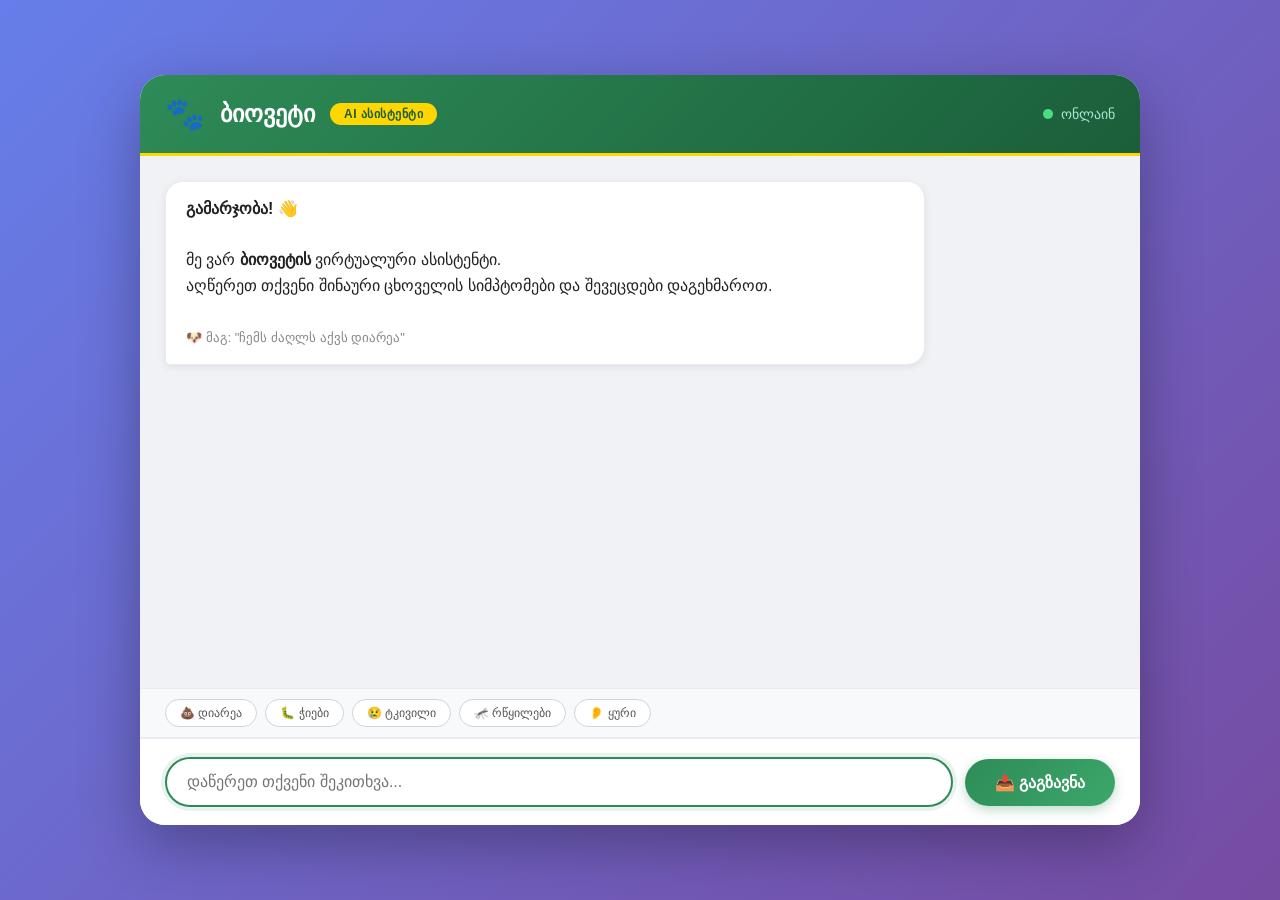
<file: AI/templates/Ai.html>
<!DOCTYPE html>
<html lang="ka">
<head>
<meta charset="UTF-8">
<meta name="viewport" content="width=device-width, initial-scale=1.0">
<title>ბიოვეტი - Vet AI Assistant</title>

<style>
*{
    margin:0;
    padding:0;
    box-sizing:border-box;
    font-family:'Segoe UI', Tahoma, Geneva, Verdana, sans-serif;
}

body{
    background: linear-gradient(135deg, #667eea 0%, #764ba2 100%);
    height:100vh;
    display:flex;
    justify-content:center;
    align-items:center;
    padding:20px;
}

.chat-container{
    width:1000px;
    height:750px;
    background:white;
    border-radius:25px;
    overflow:hidden;
    box-shadow:0 20px 60px rgba(0,0,0,0.3);
    display:flex;
    flex-direction:column;
}

.chat-header{
    background: linear-gradient(135deg, #2E8B57 0%, #1a5e3a 100%);
    color:white;
    padding:20px 25px;
    display:flex;
    align-items:center;
    justify-content:space-between;
    border-bottom:3px solid #ffd700;
}

.chat-header-left {
    display:flex;
    align-items:center;
    gap:15px;
}

.chat-header-left h1 {
    font-size:24px;
    font-weight:bold;
}

.chat-header-left .logo {
    font-size:32px;
}

.badge {
    background: #ffd700;
    color: #1a5e3a;
    font-size:12px;
    padding:4px 14px;
    border-radius:20px;
    font-weight:bold;
    letter-spacing:0.5px;
}

.status {
    display:flex;
    align-items:center;
    gap:8px;
    font-size:14px;
    color: #a8e6cf;
}

.status-dot {
    width:10px;
    height:10px;
    background:#4ade80;
    border-radius:50%;
    animation: pulse 2s infinite;
}

@keyframes pulse {
    0% { opacity:1; }
    50% { opacity:0.3; }
    100% { opacity:1; }
}

.chat-messages{
    flex:1;
    padding:25px;
    overflow-y:auto;
    background: #f0f2f5;
}

.chat-messages::-webkit-scrollbar {
    width:6px;
}

.chat-messages::-webkit-scrollbar-track {
    background: #f0f2f5;
}

.chat-messages::-webkit-scrollbar-thumb {
    background: #2E8B57;
    border-radius:10px;
}

.message{
    max-width:80%;
    padding:14px 20px;
    border-radius:18px;
    margin-bottom:15px;
    word-wrap:break-word;
    animation: slideIn 0.4s ease;
    line-height:1.6;
}

@keyframes slideIn {
    from { 
        opacity: 0; 
        transform: translateY(15px) scale(0.95);
    }
    to { 
        opacity: 1; 
        transform: translateY(0) scale(1);
    }
}

.user{
    background: linear-gradient(135deg, #2E8B57 0%, #3ca86b 100%);
    color:white;
    margin-left:auto;
    border-bottom-right-radius: 5px;
    box-shadow: 0 2px 8px rgba(46, 139, 87, 0.3);
}

.bot{
    background: white;
    color:#222;
    border-bottom-left-radius: 5px;
    box-shadow: 0 2px 8px rgba(0,0,0,0.08);
    border:1px solid #e8ecf0;
}

.bot .product-tag {
    display: inline-block;
    background: #2E8B57;
    color: white;
    padding: 3px 12px;
    border-radius:15px;
    font-size:11px;
    margin-top:8px;
    font-weight:bold;
}

.typing-indicator {
    display: none;
    padding:14px 20px;
    background: white;
    border-radius:18px;
    max-width:80%;
    margin-bottom:15px;
    border:1px solid #e8ecf0;
    box-shadow: 0 2px 8px rgba(0,0,0,0.08);
}

.typing-indicator span {
    display: inline-block;
    width:10px;
    height:10px;
    background: #2E8B57;
    border-radius:50%;
    margin:0 3px;
    animation: typing 1.4s infinite both;
}

.typing-indicator span:nth-child(2) { animation-delay: 0.2s; }
.typing-indicator span:nth-child(3) { animation-delay: 0.4s; }

@keyframes typing {
    0%, 80%, 100% { transform: scale(0.5); opacity:0.4; }
    40% { transform: scale(1); opacity:1; }
}

.chat-input{
    display:flex;
    padding:18px 25px;
    border-top:2px solid #e8ecf0;
    background: white;
    gap:12px;
    align-items:center;
}

.chat-input input{
    flex:1;
    padding:14px 20px;
    border:2px solid #e0e4e8;
    border-radius:25px;
    outline:none;
    font-size:16px;
    transition: all 0.3s;
    background: #f8f9fa;
}

.chat-input input:focus {
    border-color: #2E8B57;
    background: white;
    box-shadow: 0 0 0 4px rgba(46, 139, 87, 0.1);
}

.chat-input input:disabled {
    opacity: 0.6;
    cursor: not-allowed;
}

.chat-input button{
    padding:14px 30px;
    border:none;
    border-radius:25px;
    background: linear-gradient(135deg, #2E8B57 0%, #3ca86b 100%);
    color:white;
    cursor:pointer;
    font-size:16px;
    font-weight:bold;
    transition: all 0.3s;
    box-shadow: 0 4px 12px rgba(46, 139, 87, 0.3);
    white-space:nowrap;
}

.chat-input button:hover{
    transform: translateY(-2px);
    box-shadow: 0 6px 20px rgba(46, 139, 87, 0.4);
}

.chat-input button:active {
    transform: translateY(0px);
}

.chat-input button:disabled {
    opacity: 0.6;
    cursor: not-allowed;
    transform: none;
}

.quick-actions {
    display:flex;
    gap:8px;
    padding:10px 25px;
    background: #f8f9fa;
    border-top:1px solid #e8ecf0;
    flex-wrap:wrap;
}

.quick-btn {
    padding:6px 14px;
    border:1px solid #d0d5dc;
    border-radius:20px;
    background: white;
    color: #555;
    font-size:12px;
    cursor:pointer;
    transition: all 0.3s;
}

.quick-btn:hover {
    border-color: #2E8B57;
    background: #f0f7f4;
    color: #2E8B57;
}

@media (max-width: 768px) {
    .chat-container {
        height:100vh;
        width:100%;
        border-radius:0;
    }
    
    .message {
        max-width:90%;
    }
    
    .chat-header-left h1 {
        font-size:18px;
    }
    
    .badge {
        font-size:10px;
        padding:2px 10px;
    }
}
</style>
</head>
<body>

<div class="chat-container">

    <div class="chat-header">
        <div class="chat-header-left">
            <span class="logo">🐾</span>
            <h1>ბიოვეტი</h1>
            <span class="badge">AI ასისტენტი</span>
        </div>
        <div class="status">
            <span class="status-dot"></span>
            <span>ონლაინ</span>
        </div>
    </div>

    <div class="chat-messages" id="chat">
        <div class="message bot">
            <strong>გამარჯობა! 👋</strong><br><br>
            მე ვარ <strong>ბიოვეტის</strong> ვირტუალური ასისტენტი.<br>
            აღწერეთ თქვენი შინაური ცხოველის სიმპტომები და შევეცდები დაგეხმაროთ.<br><br>
            <span style="font-size:13px; color:#888;">🐶 მაგ: "ჩემს ძაღლს აქვს დიარეა"</span>
        </div>
    </div>

    <div class="typing-indicator" id="typing">
        <span></span>
        <span></span>
        <span></span>
    </div>

    <div class="quick-actions">
        <button class="quick-btn" onclick="quickMessage('ძაღლს აქვს დიარეა')">💩 დიარეა</button>
        <button class="quick-btn" onclick="quickMessage('კატას აქვს ჭიები')">🐛 ჭიები</button>
        <button class="quick-btn" onclick="quickMessage('ძაღლს ტკივილი აქვს')">😢 ტკივილი</button>
        <button class="quick-btn" onclick="quickMessage('რწყილები მაქვს')">🦟 რწყილები</button>
        <button class="quick-btn" onclick="quickMessage('ყური მიწითლდება')">👂 ყური</button>
    </div>

    <div class="chat-input">
        <input
            type="text"
            id="message"
            placeholder="დაწერეთ თქვენი შეკითხვა..."
            onkeypress="if(event.key==='Enter') sendMessage()"
            autofocus
        >
        <button id="sendBtn" onclick="sendMessage()">
            📤 გაგზავნა
        </button>
    </div>

</div>

<script>
const chat = document.getElementById("chat");
const input = document.getElementById("message");
const sendBtn = document.getElementById("sendBtn");
const typingIndicator = document.getElementById("typing");
let isProcessing = false;

function addMessage(text, type) {
    const div = document.createElement("div");
    div.className = `message ${type}`;
    
    if (type === "bot") {
        div.innerHTML = text.replace(/\n/g, "<br>");
    } else {
        div.textContent = text;
    }
    
    chat.appendChild(div);
    chat.scrollTop = chat.scrollHeight;
}

function showTyping() {
    typingIndicator.style.display = "block";
    chat.scrollTop = chat.scrollHeight;
}

function hideTyping() {
    typingIndicator.style.display = "none";
}

function quickMessage(text) {
    if (isProcessing) return;
    input.value = text;
    sendMessage();
}

async function sendMessage() {
    if (isProcessing) return;
    
    const message = input.value.trim();
    if (!message) return;

    isProcessing = true;
    input.disabled = true;
    sendBtn.disabled = true;

    addMessage(message, "user");
    input.value = "";
    showTyping();

    try {
        const response = await fetch("/ai-chat/", {
            method: "POST",
            headers: {
                "Content-Type": "application/json",
                "X-CSRFToken": getCookie("csrftoken")
            },
            body: JSON.stringify({ message: message })
        });

        const data = await response.json();
        hideTyping();

        // ✅ FIX: Check both response and reply
        const reply = data.response || data.reply || "ბოდიში, ვერ გავიგე თქვენი შეკითხვა. 🐾";
        addMessage(reply, "bot");

        // Show available products if any
        if (data.products && data.products.length > 0) {
            const productDiv = document.createElement("div");
            productDiv.className = "message bot";
            productDiv.style.fontSize = "13px";
            productDiv.style.opacity = "0.9";
            productDiv.style.background = "#f8f9fa";
            productDiv.style.border = "1px dashed #2E8B57";
            
            const productList = data.products.map(p => 
                `• <strong>${p.name}</strong> - ${p.use}`
            ).join("<br>");
            
            productDiv.innerHTML = `📦 <strong>ჩვენს მაღაზიაში გაქვთ:</strong><br>${productList}`;
            chat.appendChild(productDiv);
        }

    } catch(error) {
        hideTyping();
        addMessage("🔌 ინტერნეტთან კავშირის შეცდომა. გთხოვთ, სცადეთ თავიდან.", "bot");
        console.error("Error:", error);
    }

    isProcessing = false;
    input.disabled = false;
    sendBtn.disabled = false;
    input.focus();
}

// CSRF Token helper
function getCookie(name) {
    let cookieValue = null;
    if (document.cookie && document.cookie !== '') {
        const cookies = document.cookie.split(';');
        for (let i = 0; i < cookies.length; i++) {
            const cookie = cookies[i].trim();
            if (cookie.substring(0, name.length + 1) === (name + '=')) {
                cookieValue = decodeURIComponent(cookie.substring(name.length + 1));
                break;
            }
        }
    }
    return cookieValue;
}

// Auto-focus on load
window.onload = function() {
    input.focus();
};

// Handle Enter key with shift for new lines
input.addEventListener("keydown", function(e) {
    if (e.key === "Enter" && !e.shiftKey) {
        e.preventDefault();
        sendMessage();
    }
});
</script>

</body>
</html>

<!-- 
<!DOCTYPE html>
<html lang="en">
<head>
    <meta charset="UTF-8">
    <meta name="viewport" content="width=device-width, initial-scale=1.0">
    <title>Document</title>
    <link href="https://cdn.jsdelivr.net/npm/bootstrap@5.3.8/dist/css/bootstrap.min.css" rel="stylesheet" integrity="sha384-sRIl4kxILFvY47J16cr9ZwB07vP4J8+LH7qKQnuqkuIAvNWLzeN8tE5YBujZqJLB" crossorigin="anonymous">
</head>
<body>
    <div class="container">
        <div class="row">
            <div class="col-4">
                <h1>AI ვეტერინარი</h1>
                <h3>BIOVET</h3>
                <img class="AI-veterinar-img-with-animal">
                <h3>გამარჯობა!</h3>
                <h3>მე ვარ თქვენი AI ვეტერინარი.როგორ შემიძლია თქვენი დახმარება?</h3>
                <div class="skill-box">
                    <div class="skill-box-first">
                        <i class="fa-light fa-heart-pulse"></i>
                        ჯანმრთელობა და სიმპტომები
                    </div>
                    <div class="skill-box-first">
                        <i class="fa-solid fa-bowl-food"></i>
                        შესაფერისი საკვები
                    </div>
                    <div class="skill-box-first">
                        <i class="fa-light fa-bag-shopping"></i>
                        პროდუქტების რეკომენდაცია
                    </div>
                    <div class="skill-box-first">
                        <i class="fa-light fa-lightbulb"></i>
                        ზოგადი რჩევები
                    </div>
                </div>
            </div>
            <div class="col-4">

            </div>
            <div class="col-4">
                <i class="fa-light fa-paw"></i>
                რეკომენდირებული პროდუქტები
            </div>
        </div>
    </div>
    <div class="warning-about-AI">
        <i class="fa-solid fa-triangle-exclamation"></i>
        AI biovet ვერ ჩაანაცვლებს ნამდვილ AI.რეკომენდირებულია გადააკონტროლოთ ვეტერინართან.
    </div>
</body>
</html> -->
</file>
